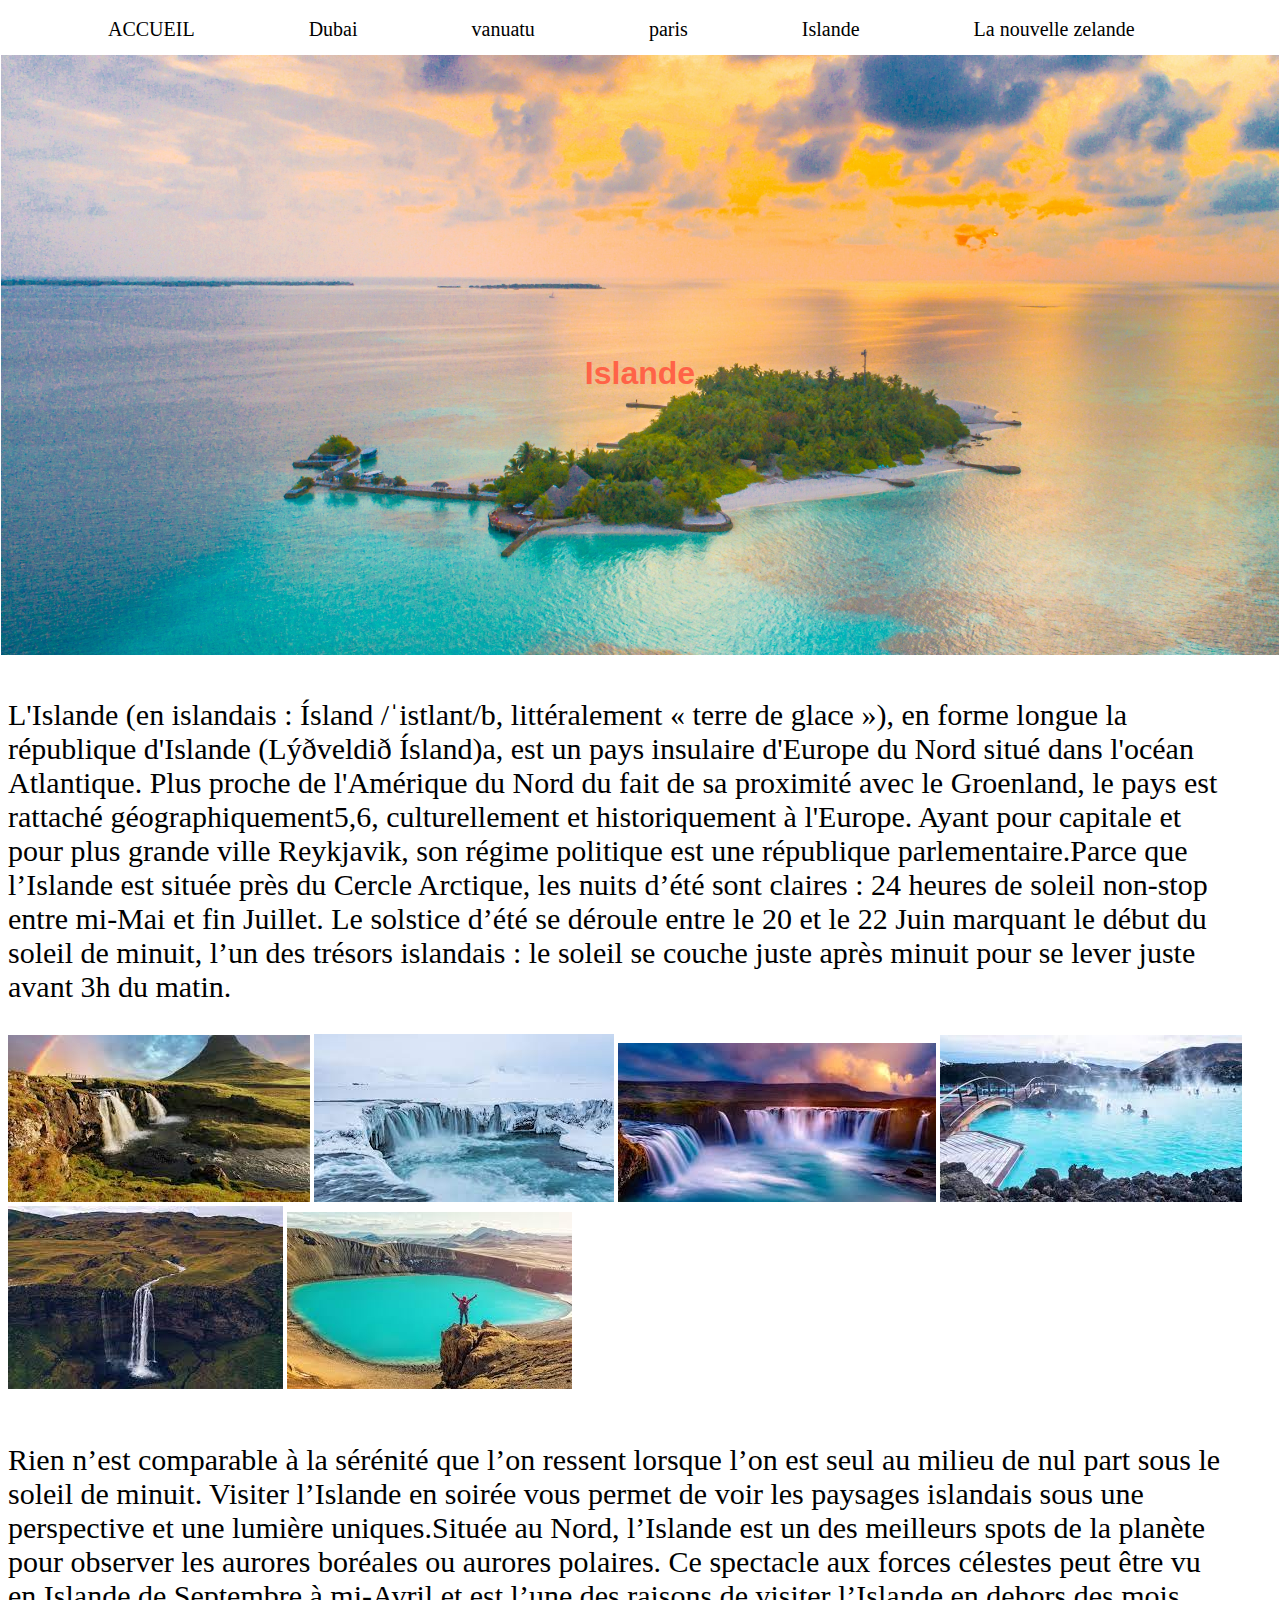
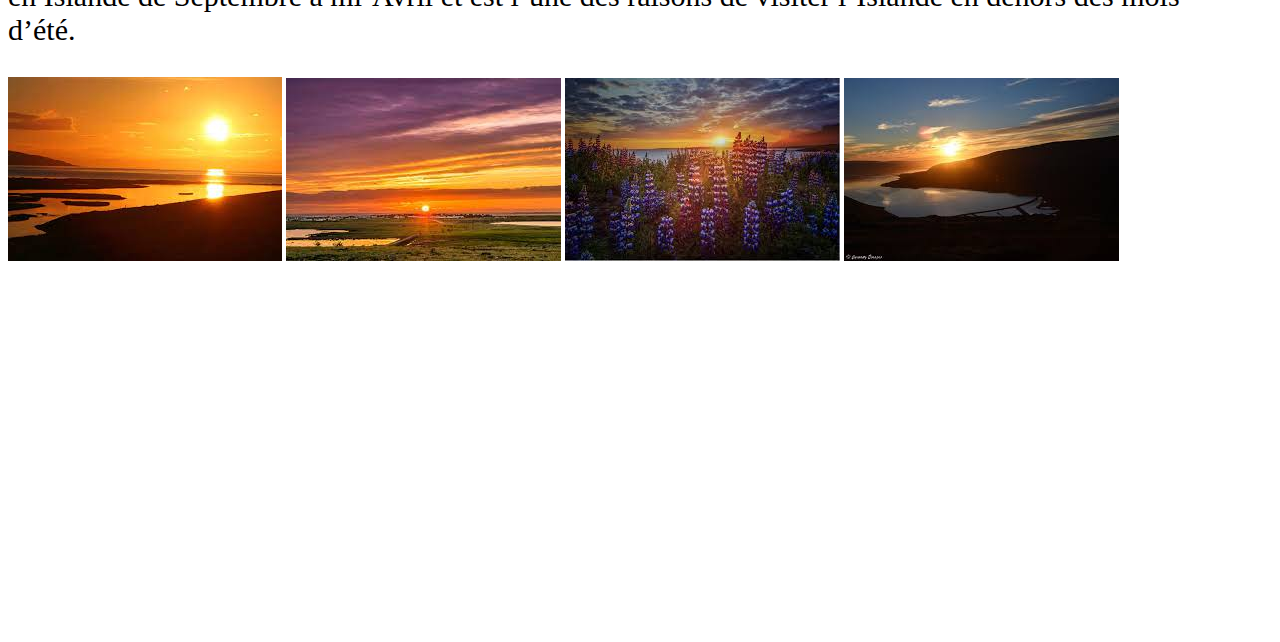
<file: island.html>
<html>
    <head>
     <title>mon site web</title>
     <link rel="stylesheet" href="island.css">
    </head>
    <body>
        <nav> 
                    
            <ul>
                    
                    <li><a href="index.html">ACCUEIL</a></li>
                    <li><a href="dubai.html">Dubai</a></li>
                    <li><a href="vanuatu.html">vanuatu</a></li>
                    <li><a href="paris.html">paris</a></li>
                    <li><a href="island.html">Islande</a></li>
                    <li><a href="zelande.html">La nouvelle zelande</a></li>
                    
            </ul>
    </nav>
    </body>
    <header>
        <div id="imageprincipal"><h1>Islande</h1>
        </div>
        <div id="premierephrase">
            <p>L'Islande (en islandais : Ísland /ˈistlant/b, littéralement « terre de glace »), en forme longue la république d'Islande (Lýðveldið Ísland)a, est un pays insulaire d'Europe du Nord situé dans l'océan Atlantique. Plus proche de l'Amérique du Nord du fait de sa proximité avec le Groenland, le pays est rattaché géographiquement5,6, culturellement et historiquement à l'Europe. Ayant pour capitale et pour plus grande ville Reykjavik, son régime politique est une république parlementaire.Parce que l’Islande est située près du Cercle Arctique, les nuits d’été sont claires : 24 heures de soleil non-stop entre mi-Mai et fin Juillet.

                Le solstice d’été se déroule entre le 20 et le 22 Juin marquant le début du soleil de minuit, l’un des trésors islandais : le soleil se couche juste après minuit pour se lever juste avant 3h du matin.</p>
        </div>
        <img src="islande.jpg" alt="">
        <img src="islande2.jpg" alt="">
        <img src="islande3.jpg" alt="">
        <img src="island2.jpg" alt="">
        <img src="islande4.jpg" alt="">
        <img src="islande6.jpg" alt="">
        <div id=deuxiemephrase>
            <p>Rien n’est comparable à la sérénité que l’on ressent lorsque l’on est seul au milieu de nul part sous le soleil de minuit. Visiter l’Islande en soirée vous permet de voir les paysages islandais sous une perspective et une lumière uniques.Située au Nord, l’Islande est un des meilleurs spots de la planète pour observer les aurores boréales ou aurores polaires. Ce spectacle aux forces célestes peut être vu en Islande de Septembre à mi-Avril et est l’une des raisons de visiter l’Islande en dehors des mois d’été.

            </p>
        </div>
        <div>
            <img src="minuit.jpg" alt="">
        <img src="minuit1.jpg" alt="">
        <img src="minuit2.jpg" alt="">
        <img src="minuit3.jpg" alt="">
        </div>
        <div id="video">
            <iframe width="560" height="315" src="https://www.youtube.com/embed/ZaRf0EXSNpE" title="YouTube video player" frameborder="0" allow="accelerometer; autoplay; clipboard-write; encrypted-media; gyroscope; picture-in-picture" allowfullscreen></iframe>
        </div>
    </header>

</html>
</file>
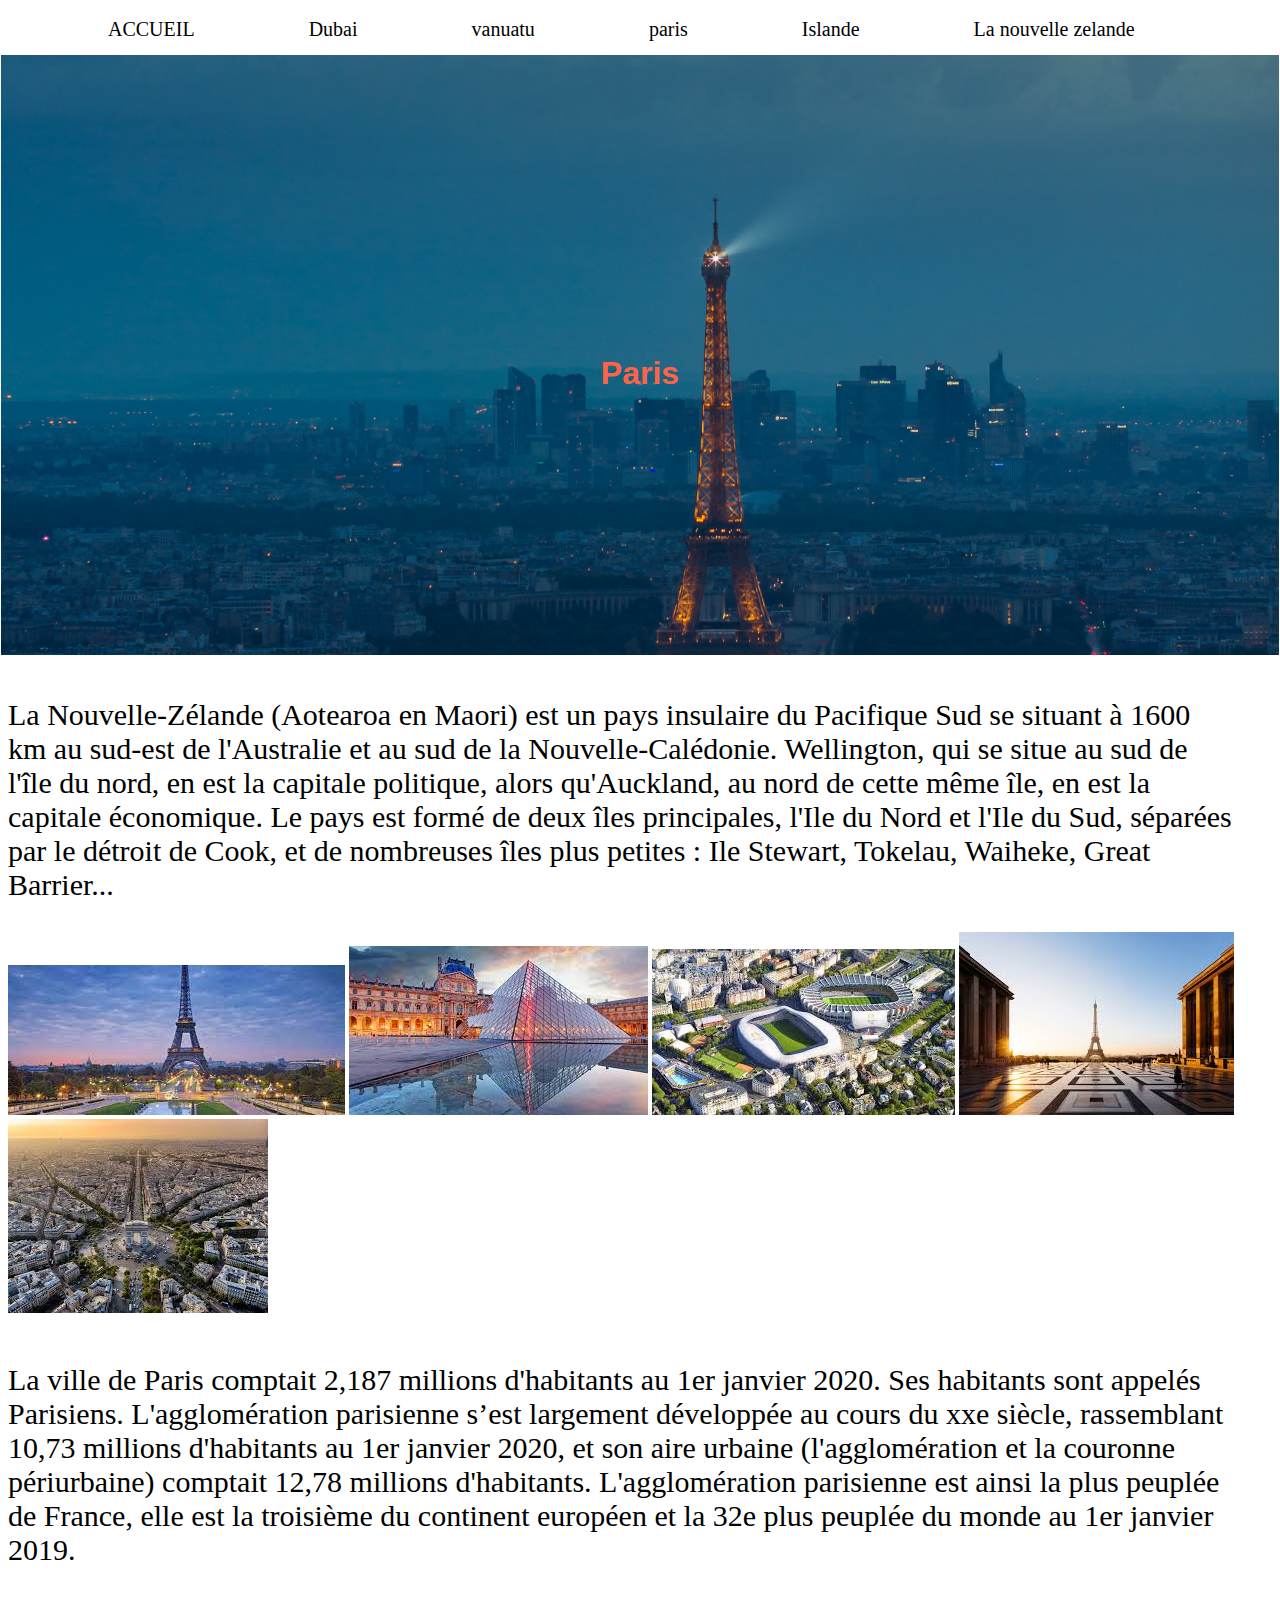
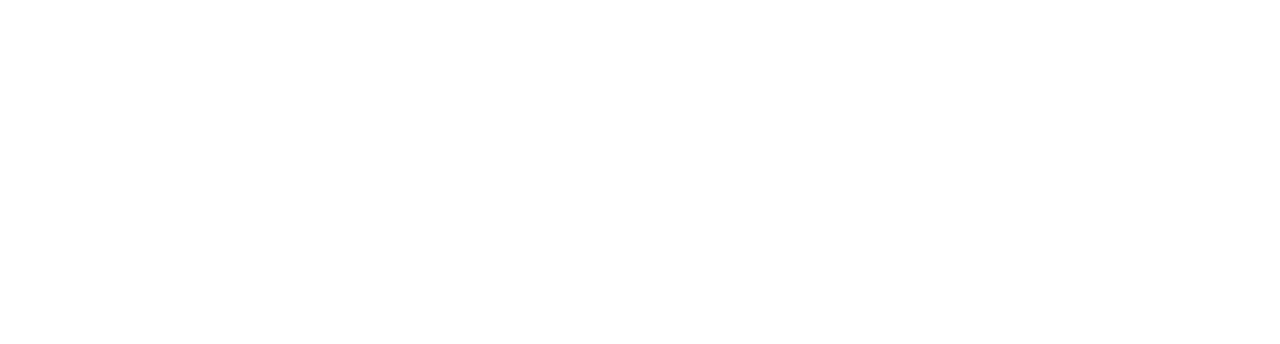
<file: paris.html>
<html>
    <head>
     <title>mon site web</title>
     <link rel="stylesheet" href="paris.css">
    </head>
    <body>
        <nav> 
                    
            <ul>
                    
                    <li><a href="index.html">ACCUEIL</a></li>
                    <li><a href="dubai.html">Dubai</a></li>
                    <li><a href="vanuatu.html">vanuatu</a></li>
                    <li><a href="paris.html">paris</a></li>
                    <li><a href="island.html">Islande</a></li>
                    <li><a href="zelande.html">La nouvelle zelande</a></li>
                    
            </ul>
    </nav>
    </body>
    <header>
        <div id="imageprincipal"><h1>Paris</h1>
        </div>
        <div id="premierephrase">
            <p>La Nouvelle-Zélande (Aotearoa en Maori) est un pays insulaire du Pacifique Sud se situant à 1600 km au sud-est de l'Australie et au sud de la Nouvelle-Calédonie. Wellington, qui se situe au sud de l'île du nord, en est la capitale politique, alors qu'Auckland, au nord de cette même île, en est la capitale économique.

                Le pays est formé de deux îles principales, l'Ile du Nord et l'Ile du Sud, séparées par le détroit de Cook, et de nombreuses îles plus petites : Ile Stewart, Tokelau, Waiheke, Great Barrier...</p>
        </div>
        <img src="paris.jpg" alt="">
        <img src="paris1.jpg" alt="">
        <img src="paris3.jpg" alt="">
        <img src="paris4.jpg" alt="">
        <img src="paris5.jpg" alt="">
        <div id=deuxiemephrase>
            <p>La ville de Paris comptait 2,187 millions d'habitants au 1er janvier 2020. Ses habitants sont appelés Parisiens. L'agglomération parisienne s’est largement développée au cours du xxe siècle, rassemblant 10,73 millions d'habitants au 1er janvier 2020, et son aire urbaine (l'agglomération et la couronne périurbaine) comptait 12,78 millions d'habitants. L'agglomération parisienne est ainsi la plus peuplée de France, elle est la troisième du continent européen et la 32e plus peuplée du monde au 1er janvier 2019.</p>
        </div>
        <div id=video>
        <iframe width="560" height="315" src="https://www.youtube.com/embed/-d0ZFJ2gpOo" title="YouTube video player" frameborder="0" allow="accelerometer; autoplay; clipboard-write; encrypted-media; gyroscope; picture-in-picture" allowfullscreen></iframe>
        </div>
    </header>

</html>
</file>
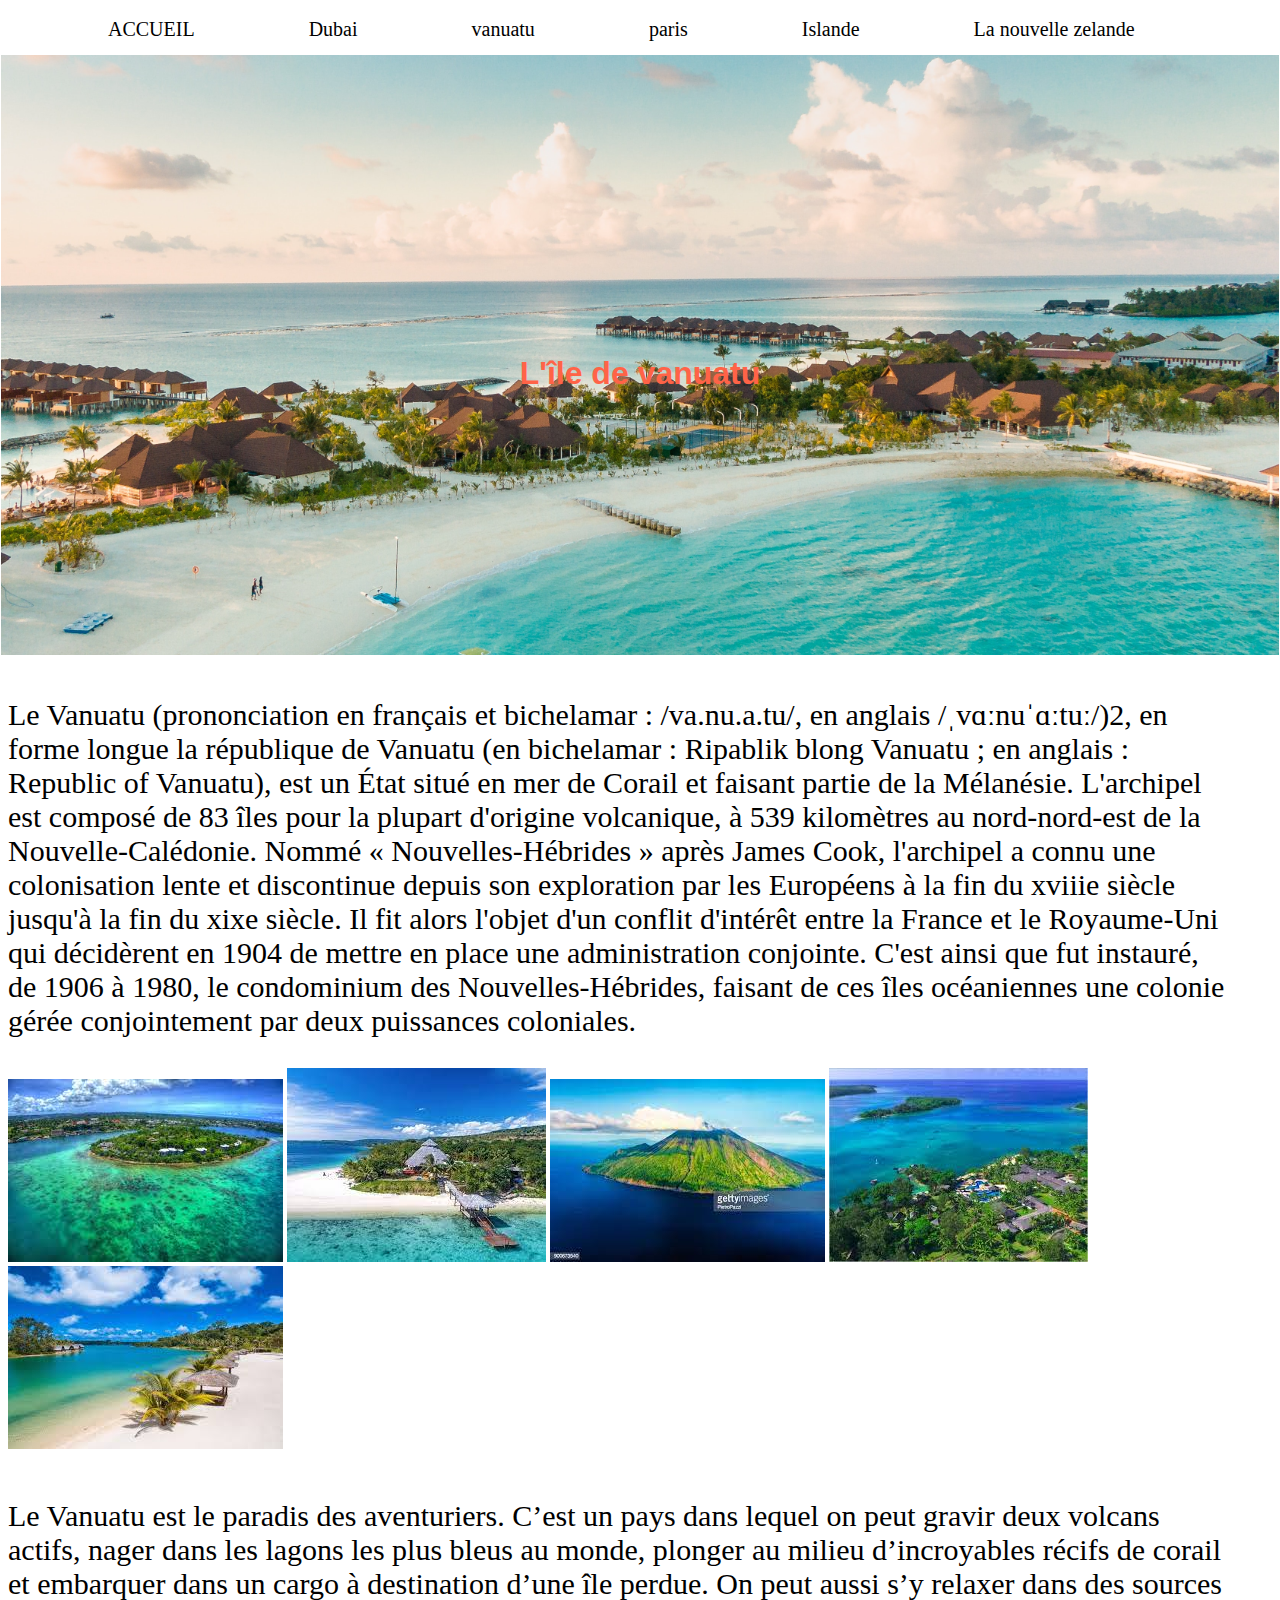
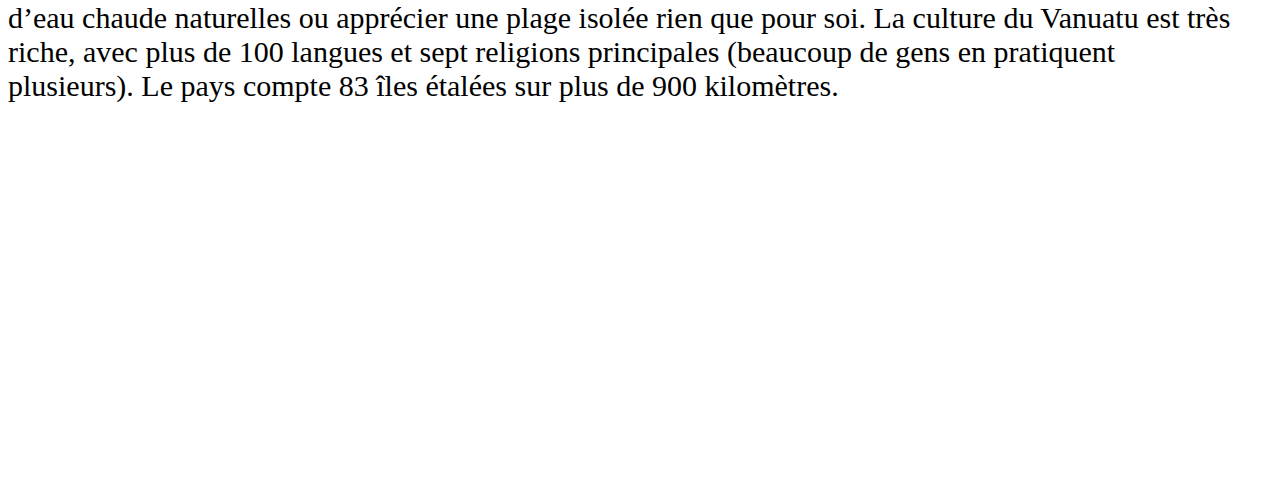
<file: vanuatu.html>
<html>
    <head>
     <title>mon site web</title>
     <link rel="stylesheet" href="vanuatu.css">
    </head>
    <body>
        <nav> 
                    
            <ul>
                    
                    <li><a href="index.html">ACCUEIL</a></li>
                    <li><a href="dubai.html">Dubai</a></li>
                    <li><a href="vanuatu.html">vanuatu</a></li>
                    <li><a href="paris.html">paris</a></li>
                    <li><a href="island.html">Islande</a></li>
                    <li><a href="zelande.html">La nouvelle zelande</a></li>
                    
            </ul>
    </nav>
    </body>
    <header>
        <div id="imageprincipal"><h1>L'île de vanuatu</h1>
        </div>
        <div id="premierephrase">
            <p>Le Vanuatu (prononciation en français et bichelamar : /va.nu.a.tu/, en anglais /ˌvɑːnuˈɑːtuː/)2, en forme longue la république de Vanuatu (en bichelamar : Ripablik blong Vanuatu ; en anglais : Republic of Vanuatu), est un État situé en mer de Corail et faisant partie de la Mélanésie. L'archipel est composé de 83 îles pour la plupart d'origine volcanique, à 539 kilomètres au nord-nord-est de la Nouvelle-Calédonie.

                Nommé « Nouvelles-Hébrides » après James Cook, l'archipel a connu une colonisation lente et discontinue depuis son exploration par les Européens à la fin du xviiie siècle jusqu'à la fin du xixe siècle. Il fit alors l'objet d'un conflit d'intérêt entre la France et le Royaume-Uni qui décidèrent en 1904 de mettre en place une administration conjointe. C'est ainsi que fut instauré, de 1906 à 1980, le condominium des Nouvelles-Hébrides, faisant de ces îles océaniennes une colonie gérée conjointement par deux puissances coloniales.</p>
        </div>
        <img src="vanuatu2.jpg" alt="">
        <img src="vanuatu3.jpg" alt="">
        <img src="vanuatu4.jpg" alt="">
        <img src="vanuatu6.jpg" alt="">
        <img src="vanuatu7.jpg" alt="">
        <div id=deuxiemephrase>
            <p>Le Vanuatu est le paradis des aventuriers. C’est un pays dans lequel on peut gravir deux volcans actifs, nager dans les lagons les plus bleus au monde, plonger au milieu d’incroyables récifs de corail et embarquer dans un cargo à destination d’une île perdue. On peut aussi s’y relaxer dans des sources d’eau chaude naturelles ou apprécier une plage isolée rien que pour soi. La culture du Vanuatu est très riche, avec plus de 100 langues et sept religions principales (beaucoup de gens en pratiquent plusieurs). Le pays compte 83 îles étalées sur plus de 900 kilomètres.</p>
        </div>
        <div id=video>
            <iframe width="560" height="315" src="https://www.youtube.com/embed/epQFSpKqmyc" title="YouTube video player" frameborder="0" allow="accelerometer; autoplay; clipboard-write; encrypted-media; gyroscope; picture-in-picture" allowfullscreen></iframe>
        </div>
    </header>

</html>
</file>
<file: island.css>
nav li a{
    text-decoration: none;
    text-align: center;
    font: bold;
    font-size: 20px;
    border-radius: 2px;
    font-family:, 'Times New Roman', Times, serif;
    color: black;  
     
}
a:hover{
    color:coral;
}
nav li{
    display: inline-block;
    margin-left: 60px;
    margin-right: 50px;
    margin-top: 10px;
    border-radius: 3PX;
    
    
}
header h1{
    padding-top: 300PX;
    font-family: sans-serif;
    color: tomato;
}
#imageprincipal{
    text-align: center;
    background: url(island.jpg)no-repeat 50% 50%;
    background-size: cover;
    height: 600px;
    margin: -7px;
}
#premierephrase{
    padding-top: 20px;
    margin-right: 40PX;
    font-size: 30px;

}
#deuxiemephrase{
    padding-top: 20px;
    margin-right: 40PX;
    font-size: 30px;
    justify-content: flex-end;
}
#video{
    margin-top:60px;
    margin-left: 30%;
    margin-bottom: -6px;
}
body{
    background-color:white;
}
a:hover{
    color:coral;
}
</file>
<file: paris.css>
nav li a{
    text-decoration: none;
    text-align: center;
    font: bold;
    font-size: 20px;
    border-radius: 2px;
    font-family:, 'Times New Roman', Times, serif;
    color: black;   
}
a:hover{
    color:coral;
   
}
nav li{
    display: inline-block;
    margin-left: 60px;
    margin-right: 50px;
    margin-top: 10px;
    
    border-radius: 3PX;
    
    
}
header h1{
    padding-top: 300PX;
    font-family: sans-serif;
    color: tomato;
}
#imageprincipal{
    text-align: center;
    background: url(pariss.jpg)no-repeat 50% 50%;
    background-size: cover;
    height: 600px;
    margin: -7px;
}
#premierephrase{
    padding-top: 20px;
    margin-right: 40PX;
    font-size: 30px;

}
#deuxiemephrase{
    padding-top: 20px;
    margin-right: 40PX;
    font-size: 30px;
    justify-content: flex-end;
}
#video{
    margin-top:60px;
    margin-left: 30%;
    margin-bottom: -6px;
}
body{
    background-color:white;
}
a:hover{
    color:coral;
}
</file>
<file: vanuatu.css>
nav li a{
    text-decoration: none;
    text-align: center;
    font: bold;
    font-size: 20px;
    border-radius: 2px;
    font-family:, 'Times New Roman', Times, serif;
    color: black;   
}
a:hover{
    color:coral;
}
nav li{
    display: inline-block;
    margin-left: 60px;
    margin-right: 50px;
    margin-top: 10px;
    
    border-radius: 3PX;
    
    
}
header h1{
    padding-top: 300PX;
    font-family: sans-serif;
    color: tomato;
}
#imageprincipal{
    text-align: center;
    background: url(iledev.jpg)no-repeat 50% 50%;
    background-size: cover;
    height: 600px;
    margin: -7px;
}
#premierephrase{
    padding-top: 20px;
    margin-right: 40PX;
    font-size: 30px;

}
#deuxiemephrase{
    padding-top: 20px;
    margin-right: 40PX;
    font-size: 30px;
    justify-content: flex-end;
}
#video{
    margin-top:60px;
    margin-left: 30%;
    margin-bottom: -6px;
}
body{
    background-color:white;
}
a:hover{
    color:coral;
}
</file>
